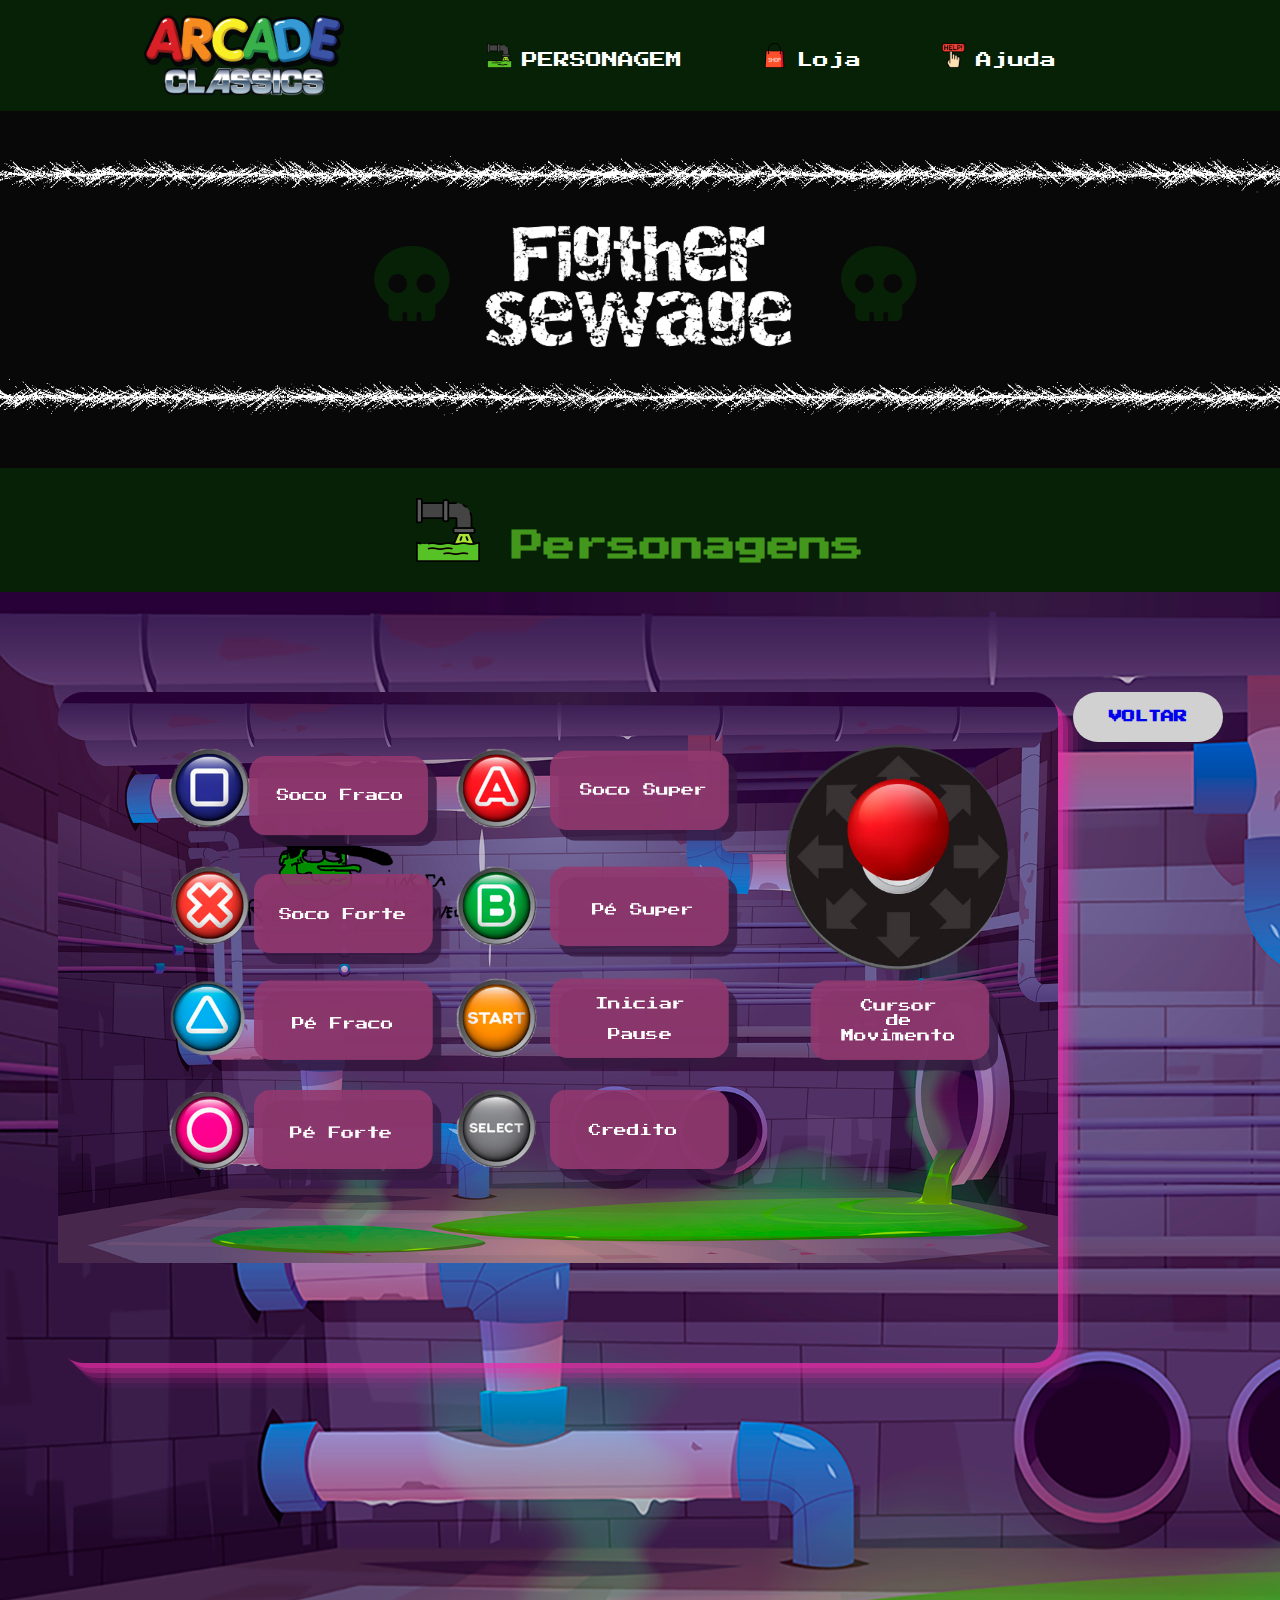
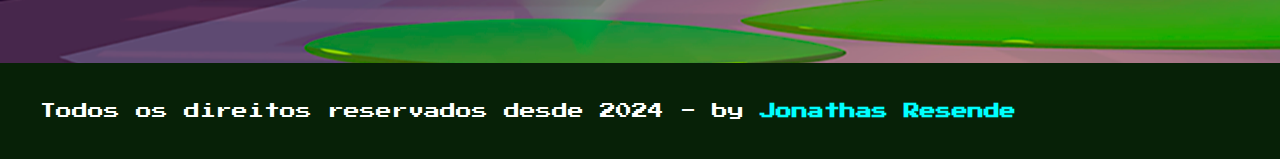
<file: ajuda.html>
<!DOCTYPE html>
<html lang="pt-br">
<head>
    <meta charset="UTF-8">
    <meta name="viewport" content="width=device-width, initial-scale=1.0">
    <title>Personagem Jacaré</title>
    
    <link rel="stylesheet" href="css/style.css">
    <link rel="stylesheet" href="css/ajuda.css">

    <link rel="preconnect" href="https://fonts.googleapis.com">
    <link rel="preconnect" href="https://fonts.gstatic.com" crossorigin>
    <link href="https://fonts.googleapis.com/css2?family=Press+Start+2P&display=swap" rel="stylesheet">
    
     
</head>
<body>
    <header>
        <!-- nav é uma tag para descrever conteudos de navegação -->
        <nav>
            <a href="index.html"><img id="logo"  src="/assets/logo.png" alt="Calendario azul e vermelho bordo"></a>
            <!-- para criar lista usamos ul e ele nao tem categorização     serve para por nossos conteudos -->
            <ul>
                <!-- para cada conteudo usamos o li -->
                <li><label><img src="assets/sewage.png" alt=""></label><a href="index.html">PERSONAGEM</a></li>
                <li><label><img src="assets/fazer-compras.png" alt=""></label><a href="">Loja</a></li>
                <li><label><img src="assets/chamada-de-ajuda.png" alt=""></label><a href="ajuda.html">Ajuda</a></li>
            </ul>

        </nav>
        <img id="banner" src="assets/bannerShow.png" alt="Banner di Jogo">
    
    
    
    
    </header>

    <h1 id="titulo"><label for="
        "><img src="/assets/sewage.png" alt=""></label>
        Personagens</h1>

    <main>

        <section>
            <div>
                <img id="regras" src="/assets/FunçaoDosBotoes.png" alt="">
            </div>
        </section>

        <button id="ajuda">
            <a href="index.html">
             VOLTAR
            </a>
        </button>   
       
    </main>
    
 
        
    <footer>
            <p>Todos os direitos reservados desde 2024 - <label>by <strong class="autor">Jonathas Resende</strong></label></p>
    </footer> 
        
    
</body>
</html>
</file>
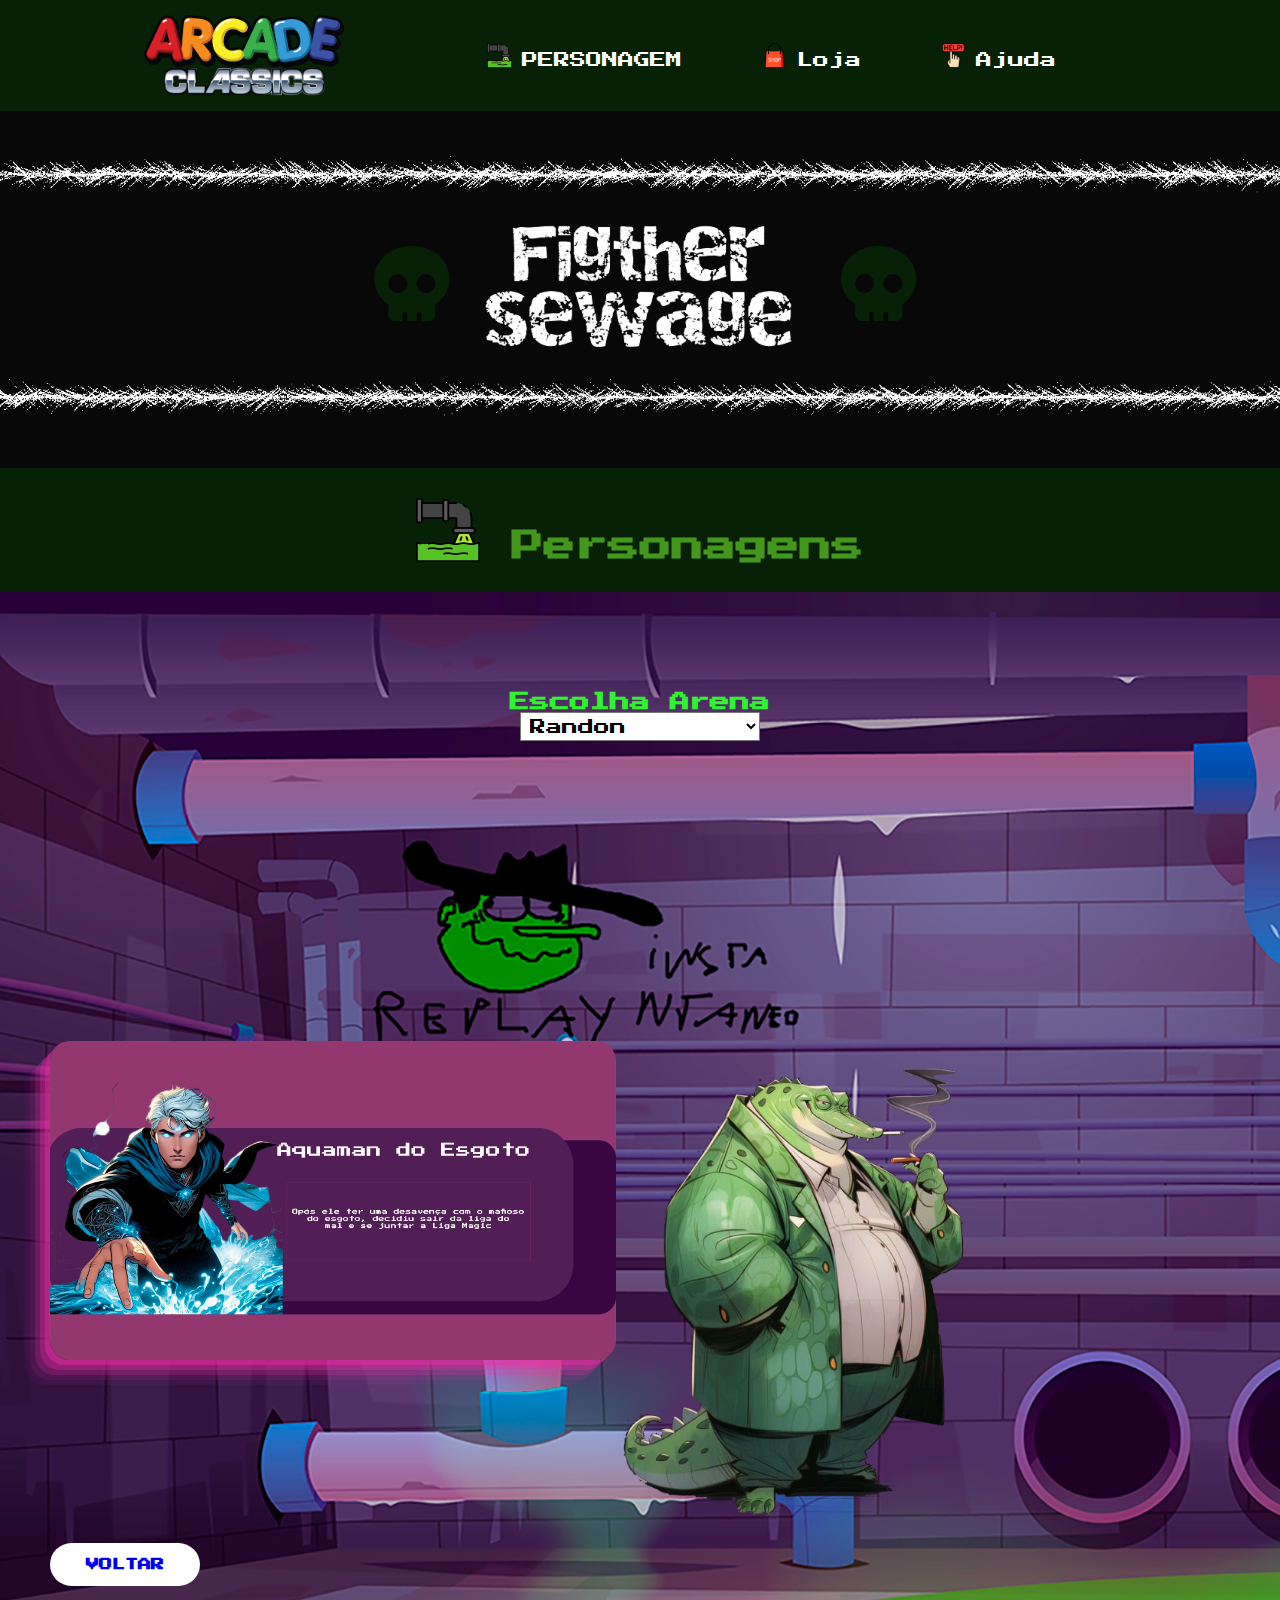
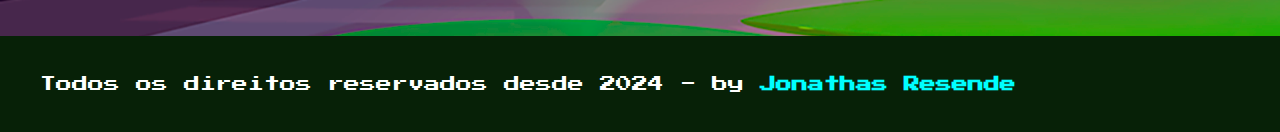
<file: aquamanLunar.html>
<!DOCTYPE html>
<html lang="pt-br">
<head>
    <meta charset="UTF-8">
    <meta name="viewport" content="width=device-width, initial-scale=1.0">
    <title>Personagem Jacaré</title>
    
    <link rel="stylesheet" href="css/style.css">
    <link rel="stylesheet" href="css/jacare.css">

    <link rel="preconnect" href="https://fonts.googleapis.com">
    <link rel="preconnect" href="https://fonts.gstatic.com" crossorigin>
    <link href="https://fonts.googleapis.com/css2?family=Press+Start+2P&display=swap" rel="stylesheet">
    
     
</head>
<body>
    <header>
        <!-- nav é uma tag para descrever conteudos de navegação -->
        <nav>
            <a href="index.html"><img id="logo"  src="/assets/logo.png" alt="Calendario azul e vermelho bordo"></a>
            <!-- para criar lista usamos ul e ele nao tem categorização     serve para por nossos conteudos -->
            <ul>
                <!-- para cada conteudo usamos o li -->
                <li><label><img src="assets/sewage.png" alt=""></label><a href="index.html">PERSONAGEM</a></li>
                <li><label><img src="assets/fazer-compras.png" alt=""></label><a href="">Loja</a></li>
                <li><label><img src="assets/chamada-de-ajuda.png" alt=""></label><a href="ajuda.html">Ajuda</a></li>
            </ul>

        </nav>
        <img id="banner" src="assets/bannerShow.png" alt="Banner di Jogo">
    
    
    
    
    </header>

    <h1 id="titulo"><label for="
        "><img src="assets/sewage.png" alt=""></label>
        Personagens</h1>

    <main>

        
      
    
         
        

        <h1>Escolha Arena <label >            <section class="option">
            <select name="arenas" class="arena" id="arenas">
                    <option value="escolha">Randon</option>
                    <option value="fase1">Corrego Xinzu</option>
                    <option value="fase2">Porão Mistico</option>
                    <option value="fase3">Caverna</option>
            </select>
        </section></label></h1>

        <section class="telas">
            <div>
                <img src="assets/Tela AquamenDoEsgoto.png" alt="">
            </div>
        
            <img class="jacarepagina" src="assets/Crocodile.png" alt="">
        </section>
        <button>
            <a href="index.html">
             VOLTAR
            </a>
        </button>
       
    </main>
    
  
        
    <footer>
            <p>Todos os direitos reservados desde 2024 - <label>by <strong class="autor">Jonathas Resende</strong></label></p>
    </footer> 
        
    
</body>
</html>
</file>
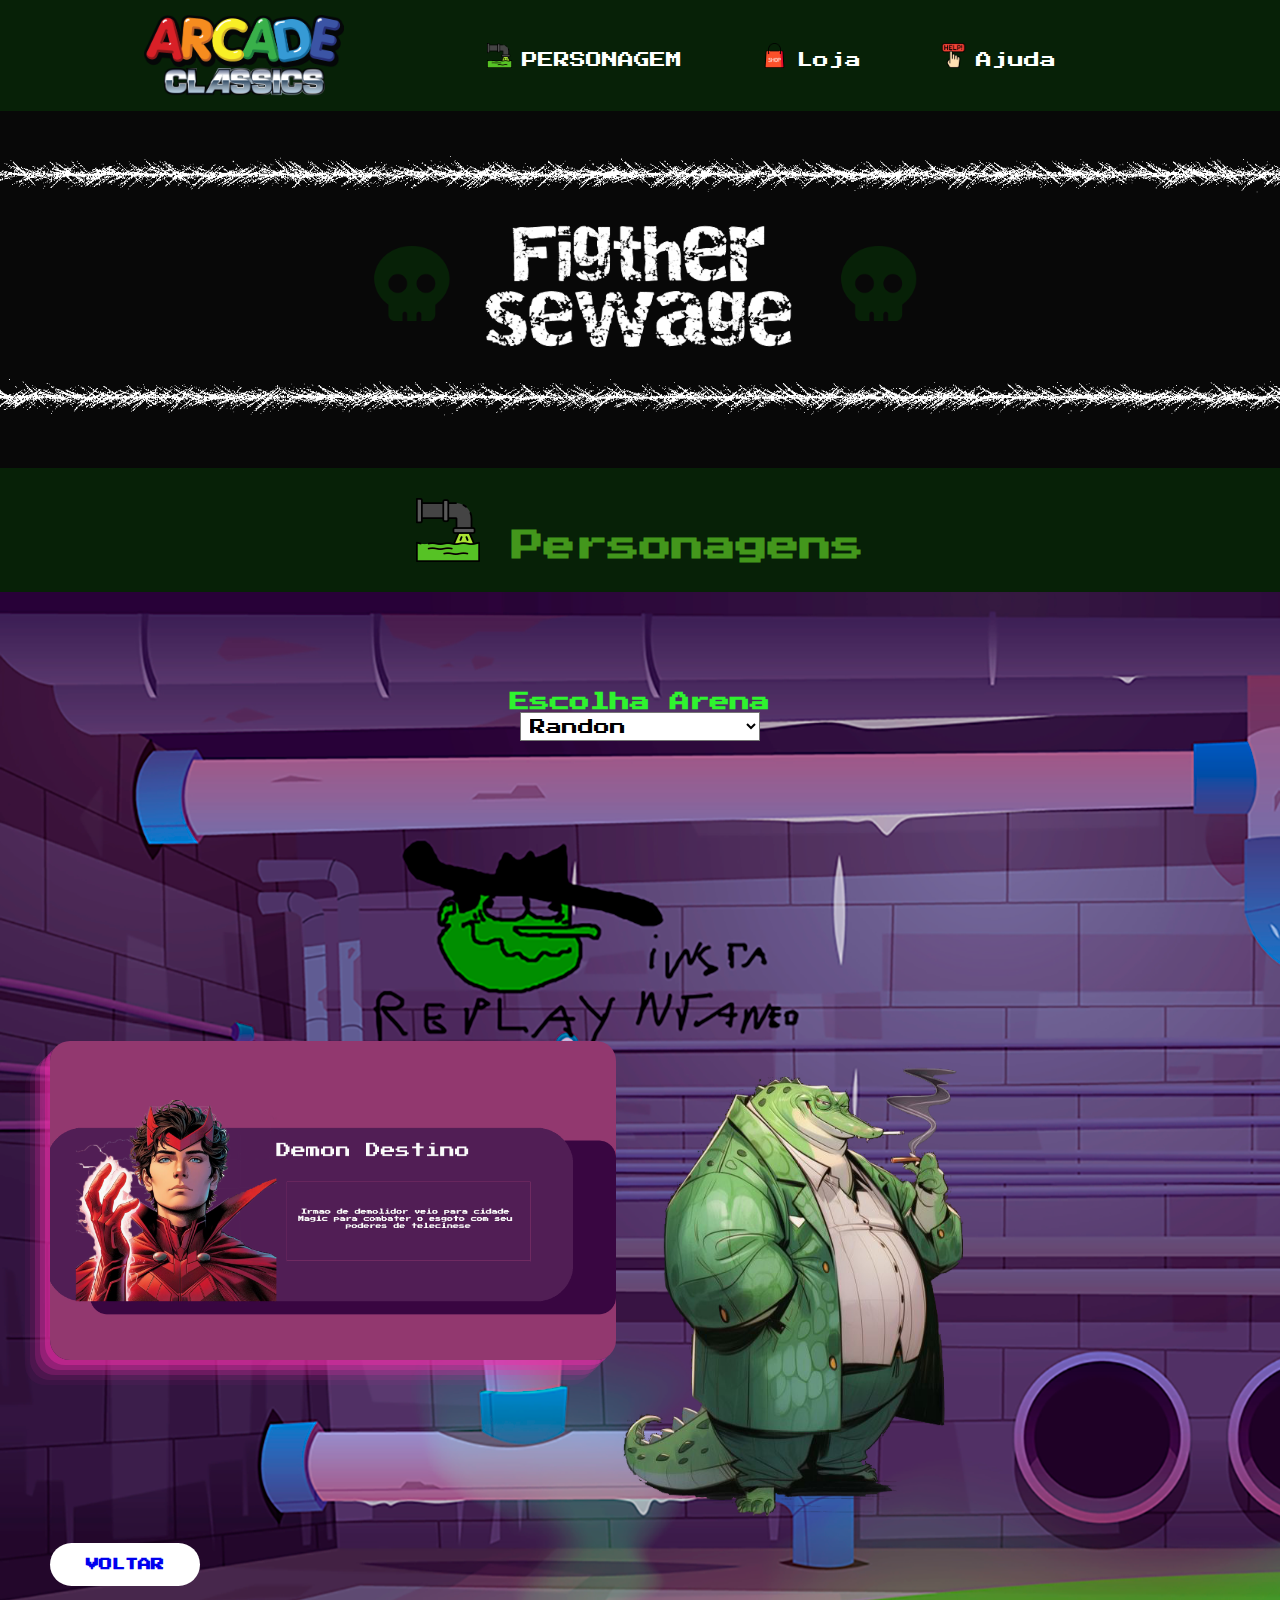
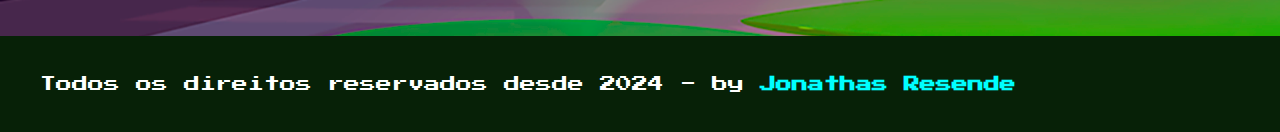
<file: DemonDestino.html>
<!DOCTYPE html>
<html lang="pt-br">
<head>
    <meta charset="UTF-8">
    <meta name="viewport" content="width=device-width, initial-scale=1.0">
    <title>Personagem Jacaré</title>
    
    <link rel="stylesheet" href="css/style.css">
    <link rel="stylesheet" href="css/jacare.css">

    <link rel="preconnect" href="https://fonts.googleapis.com">
    <link rel="preconnect" href="https://fonts.gstatic.com" crossorigin>
    <link href="https://fonts.googleapis.com/css2?family=Press+Start+2P&display=swap" rel="stylesheet">
    
     
</head>
<body>
    <header>
        <!-- nav é uma tag para descrever conteudos de navegação -->
        <nav>
            <a href="index.html"><img id="logo"  src="/assets/logo.png" alt="Calendario azul e vermelho bordo"></a>
            <!-- para criar lista usamos ul e ele nao tem categorização     serve para por nossos conteudos -->
            <ul>
                <!-- para cada conteudo usamos o li -->
                <li><label><img src="assets/sewage.png" alt=""></label><a href="index.html">PERSONAGEM</a></li>
                <li><label><img src="assets/fazer-compras.png" alt=""></label><a href="">Loja</a></li>
                <li><label><img src="assets/chamada-de-ajuda.png" alt=""></label><a href="ajuda.html">Ajuda</a></li>
            </ul>

        </nav>
        <img id="banner" src="assets/bannerShow.png" alt="Banner di Jogo">
    
    
    
    
    </header>

    <h1 id="titulo"><label for="
        "><img src="assets/sewage.png" alt=""></label>
        Personagens</h1>

    <main>

        
      
    
         
        

        <h1>Escolha Arena <label >            <section class="option">
            <select name="arenas" class="arena" id="arenas">
                    <option value="escolha">Randon</option>
                    <option value="fase1">Corrego Xinzu</option>
                    <option value="fase2">Porão Mistico</option>
                    <option value="fase3">Caverna</option>
            </select>
        </section></label></h1>

        <section class="telas">
            <div>
                <img src="assets/Tela DemonDestinoPersonagem.png" alt="">
            </div>
        
            <img class="jacarepagina" src="assets/Crocodile.png" alt="">
        </section>
        <button>
            <a href="index.html">
             VOLTAR
            </a>
        </button>
       
    </main>
    
  
        
    <footer>
            <p>Todos os direitos reservados desde 2024 - <label>by <strong class="autor">Jonathas Resende</strong></label></p>
    </footer> 
        
    
</body>
</html>
</file>
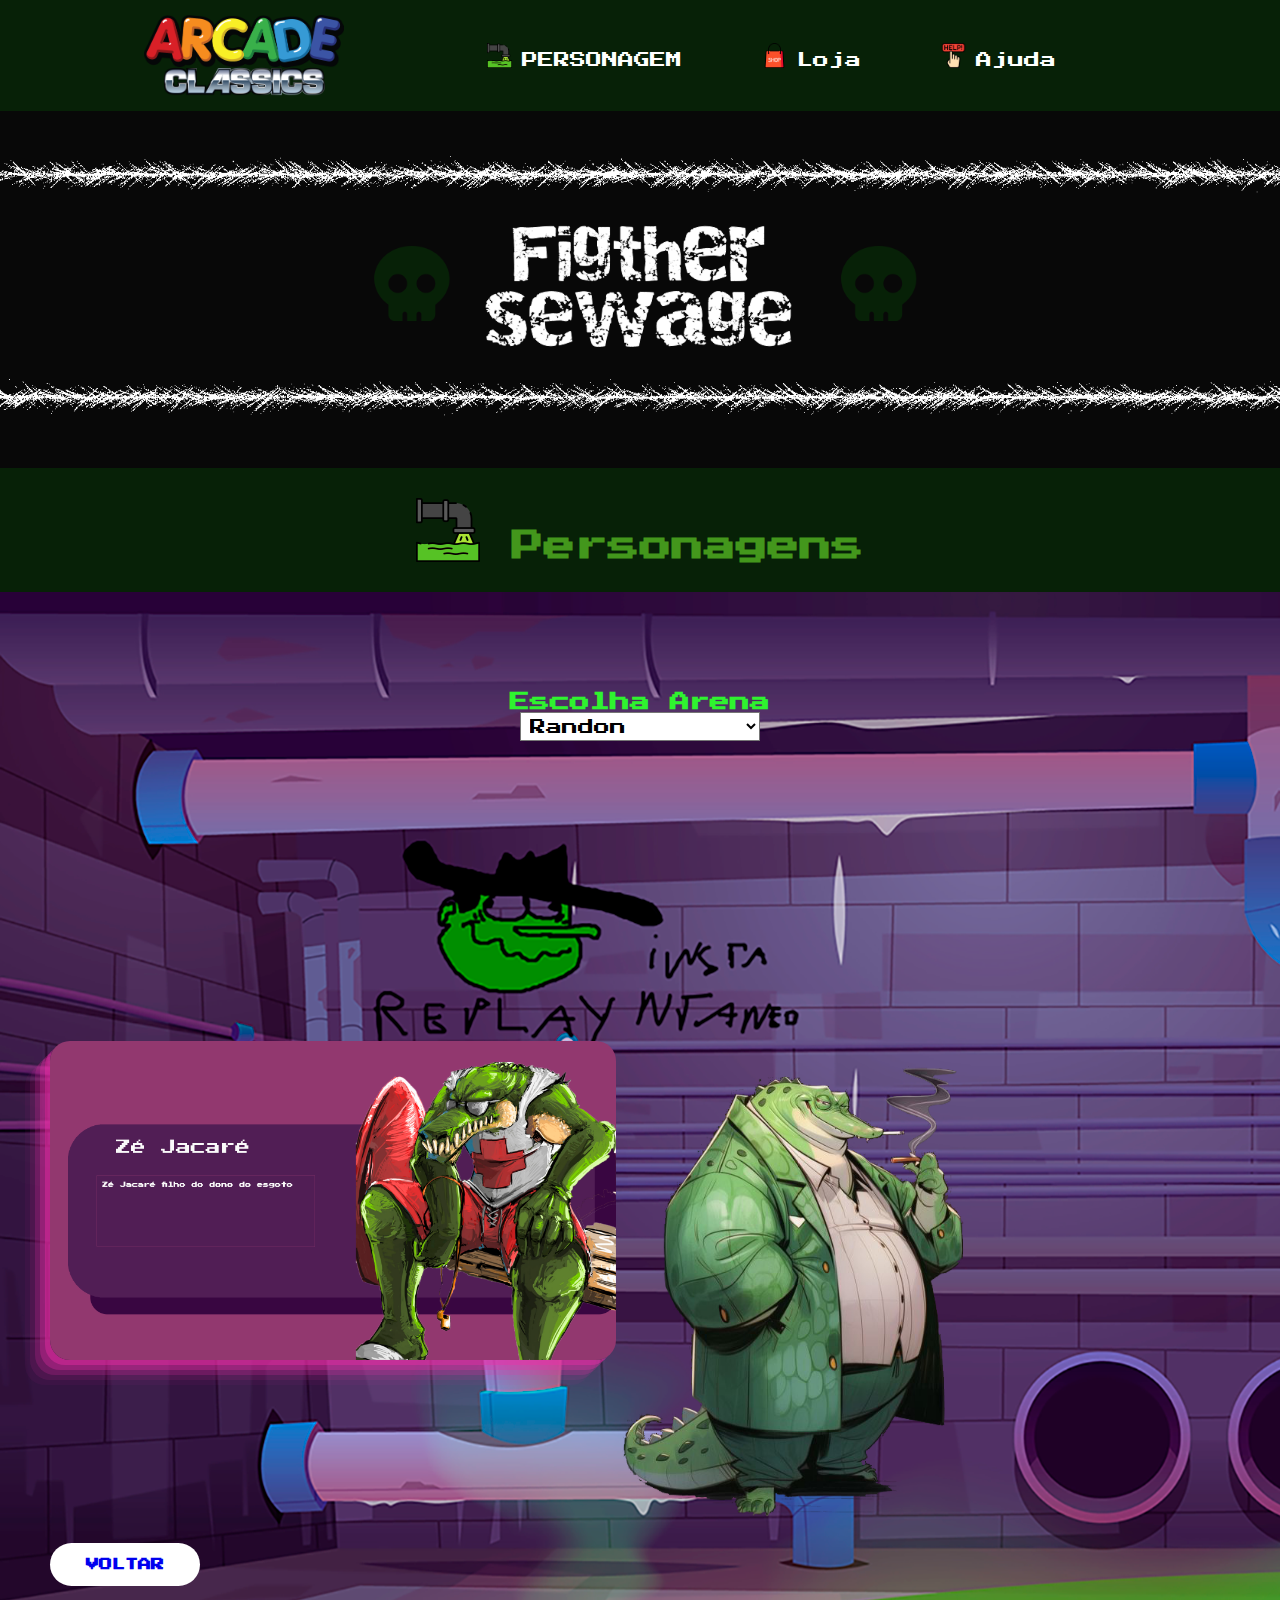
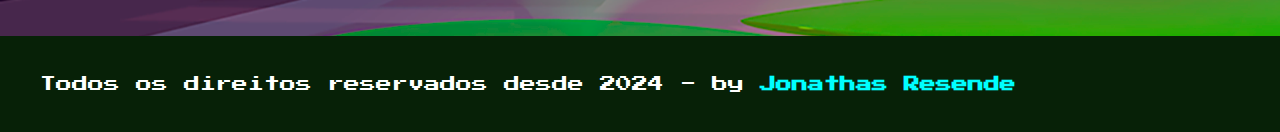
<file: jacare.html>
<!DOCTYPE html>
<html lang="pt-br">
<head>
    <meta charset="UTF-8">
    <meta name="viewport" content="width=device-width, initial-scale=1.0">
    <title>Personagem Jacaré</title>
    
    <link rel="stylesheet" href="css/style.css">
    <link rel="stylesheet" href="css/jacare.css">

    <link rel="preconnect" href="https://fonts.googleapis.com">
    <link rel="preconnect" href="https://fonts.gstatic.com" crossorigin>
    <link href="https://fonts.googleapis.com/css2?family=Press+Start+2P&display=swap" rel="stylesheet">
    
     
</head>
<body>
    <header>
        <!-- nav é uma tag para descrever conteudos de navegação -->
        <nav>
            <a href="index.html"><img id="logo"  src="/assets/logo.png" alt="Calendario azul e vermelho bordo"></a>
            <!-- para criar lista usamos ul e ele nao tem categorização     serve para por nossos conteudos -->
            <ul>
                <!-- para cada conteudo usamos o li -->
                <li><label><img src="assets/sewage.png" alt=""></label><a href="index.html">PERSONAGEM</a></li>
                <li><label><img src="assets/fazer-compras.png" alt=""></label><a href="">Loja</a></li>
                <li><label><img src="assets/chamada-de-ajuda.png" alt=""></label><a href="ajuda.html">Ajuda</a></li>
            </ul>

        </nav>
        <img id="banner" src="assets/bannerShow.png" alt="Banner di Jogo">
    
    
    
    
    </header>

    <h1 id="titulo"><label for="
        "><img src="assets/sewage.png" alt=""></label>
        Personagens</h1>

    <main>

        
      
    
         
        

        <h1>Escolha Arena <label >            <section class="option">
            <select name="arenas" class="arena" id="arenas">
                    <option value="escolha">Randon</option>
                    <option value="fase1">Corrego Xinzu</option>
                    <option value="fase2">Porão Mistico</option>
                    <option value="fase3">Caverna</option>
            </select>
        </section></label></h1>

        <section class="telas">
            <div>
                <img src="assets/Tela JacarePersonagem.png" alt="">
            </div>
        
            <img class="jacarepagina" src="assets/Crocodile.png" alt="">
        </section>
        
        <button>
            <a href="index.html">
             VOLTAR
            </a>
        </button>
       
    </main>
    

        
    <footer>
            <p>Todos os direitos reservados desde 2024 - <label>by <strong class="autor">Jonathas Resende</strong></label></p>
    </footer> 
        
    
</body>
</html>
</file>
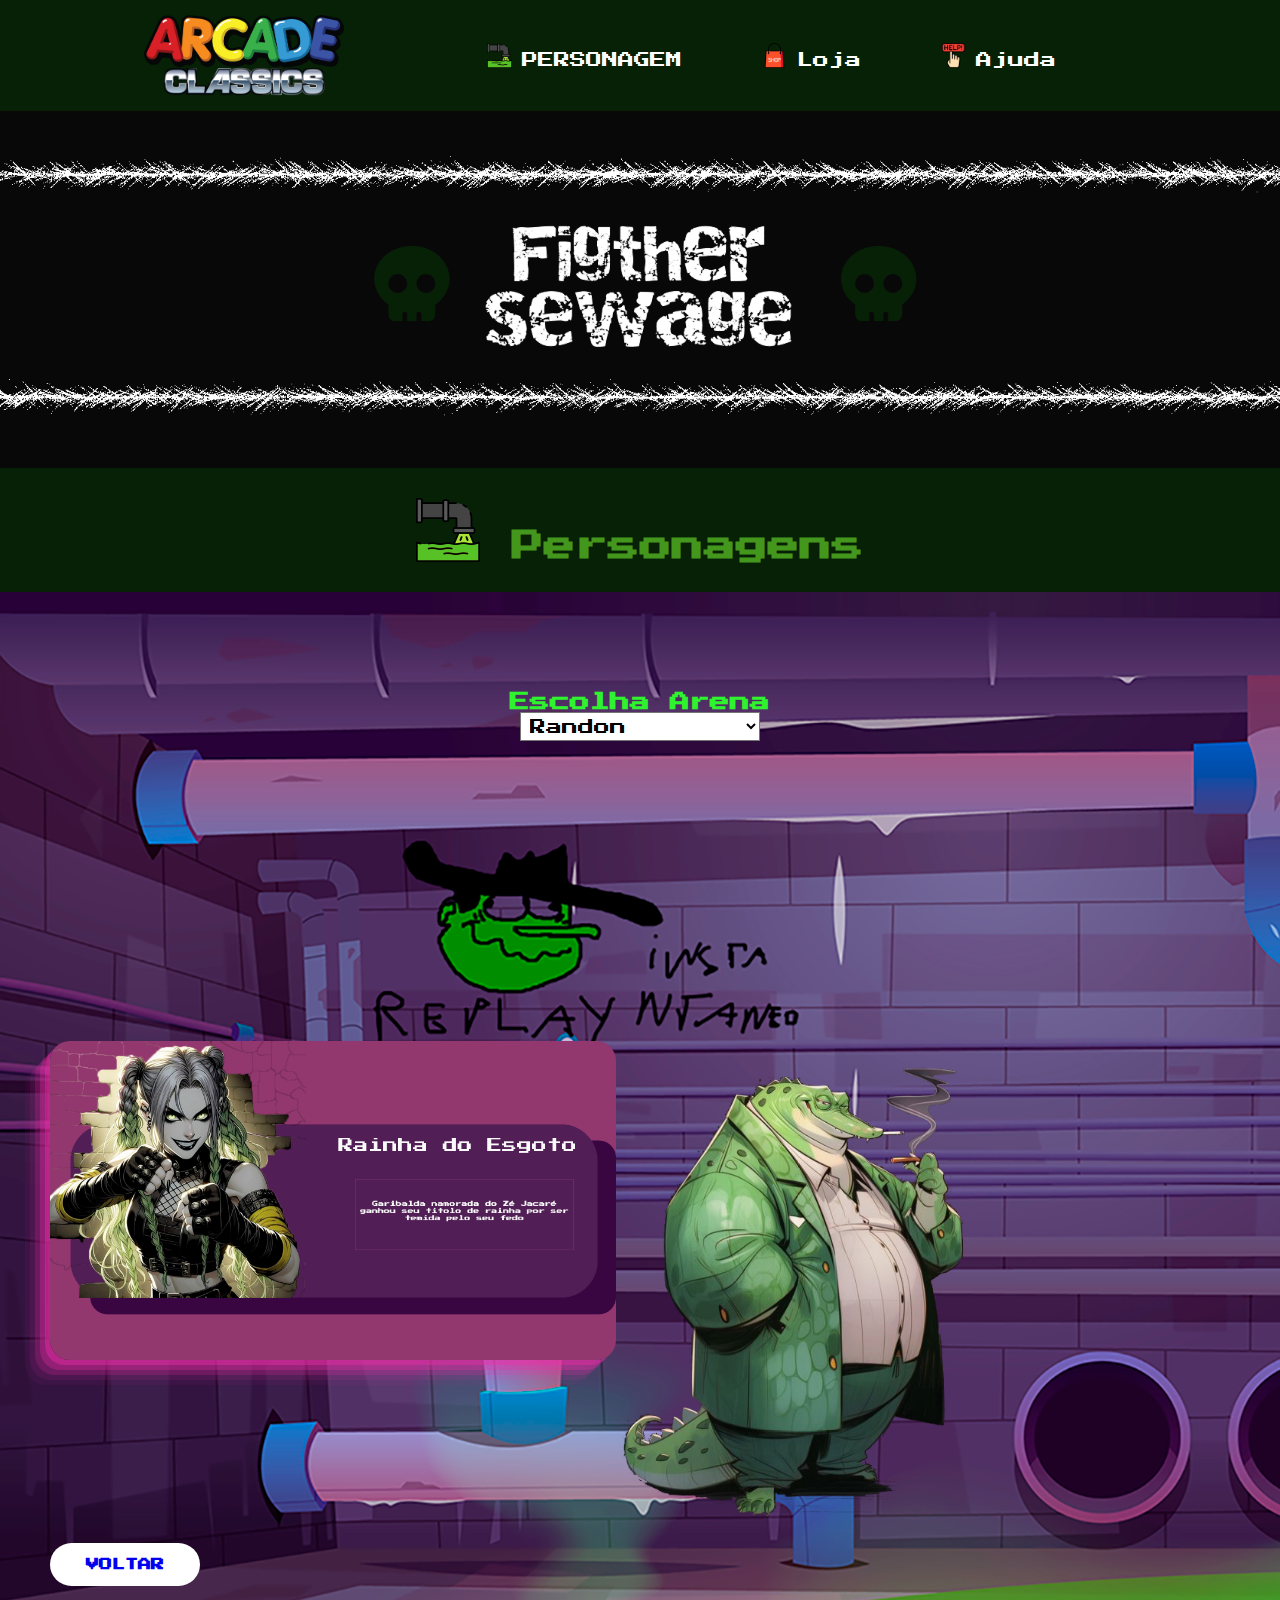
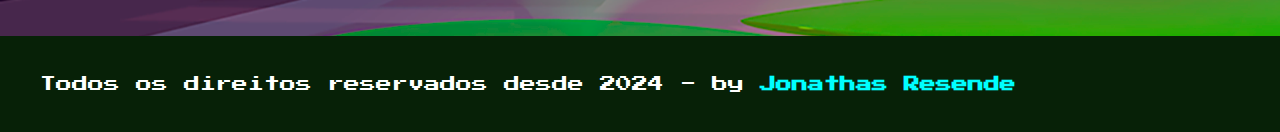
<file: rainhaDoEsgoto.html>
<!DOCTYPE html>
<html lang="pt-br">
<head>
    <meta charset="UTF-8">
    <meta name="viewport" content="width=device-width, initial-scale=1.0">
    <title>Personagem Jacaré</title>
    
    <link rel="stylesheet" href="css/style.css">
    <link rel="stylesheet" href="css/jacare.css">

    <link rel="preconnect" href="https://fonts.googleapis.com">
    <link rel="preconnect" href="https://fonts.gstatic.com" crossorigin>
    <link href="https://fonts.googleapis.com/css2?family=Press+Start+2P&display=swap" rel="stylesheet">
    
     
</head>
<body>
    <header>
        <!-- nav é uma tag para descrever conteudos de navegação -->
        <nav>
            <a href="index.html"><img id="logo"  src="/assets/logo.png" alt="Calendario azul e vermelho bordo"></a>
            <!-- para criar lista usamos ul e ele nao tem categorização     serve para por nossos conteudos -->
            <ul>
                <!-- para cada conteudo usamos o li -->
                <li><label><img src="assets/sewage.png" alt=""></label><a href="index.html">PERSONAGEM</a></li>
                <li><label><img src="assets/fazer-compras.png" alt=""></label><a href="">Loja</a></li>
                <li><label><img src="assets/chamada-de-ajuda.png" alt=""></label><a href="ajuda.html">Ajuda</a></li>
            </ul>

        </nav>
        <img id="banner" src="assets/bannerShow.png" alt="Banner di Jogo">
    
    
    
    
    </header>

    <h1 id="titulo"><label for="
        "><img src="assets/sewage.png" alt=""></label>
        Personagens</h1>

    <main>

        
      
    
         
        

        <h1>Escolha Arena <label >            <section class="option">
            <select name="arenas" class="arena" id="arenas">
                    <option value="escolha">Randon</option>
                    <option value="fase1">Corrego Xinzu</option>
                    <option value="fase2">Porão Mistico</option>
                    <option value="fase3">Caverna</option>
            </select>
        </section></label></h1>

        <section class="telas">
            <div>
                <img src="assets/Tela RainhaDoEsgoto.png" alt="">
            </div>
        
            <img class="jacarepagina" src="assets/Crocodile.png" alt="">
        </section>
        <button>
            <a href="index.html">
             VOLTAR
            </a>
        </button>
       
    </main>
    
  
        
    <footer>
            <p>Todos os direitos reservados desde 2024 - <label>by <strong class="autor">Jonathas Resende</strong></label></p>
    </footer> 
        
    
</body>
</html>
</file>
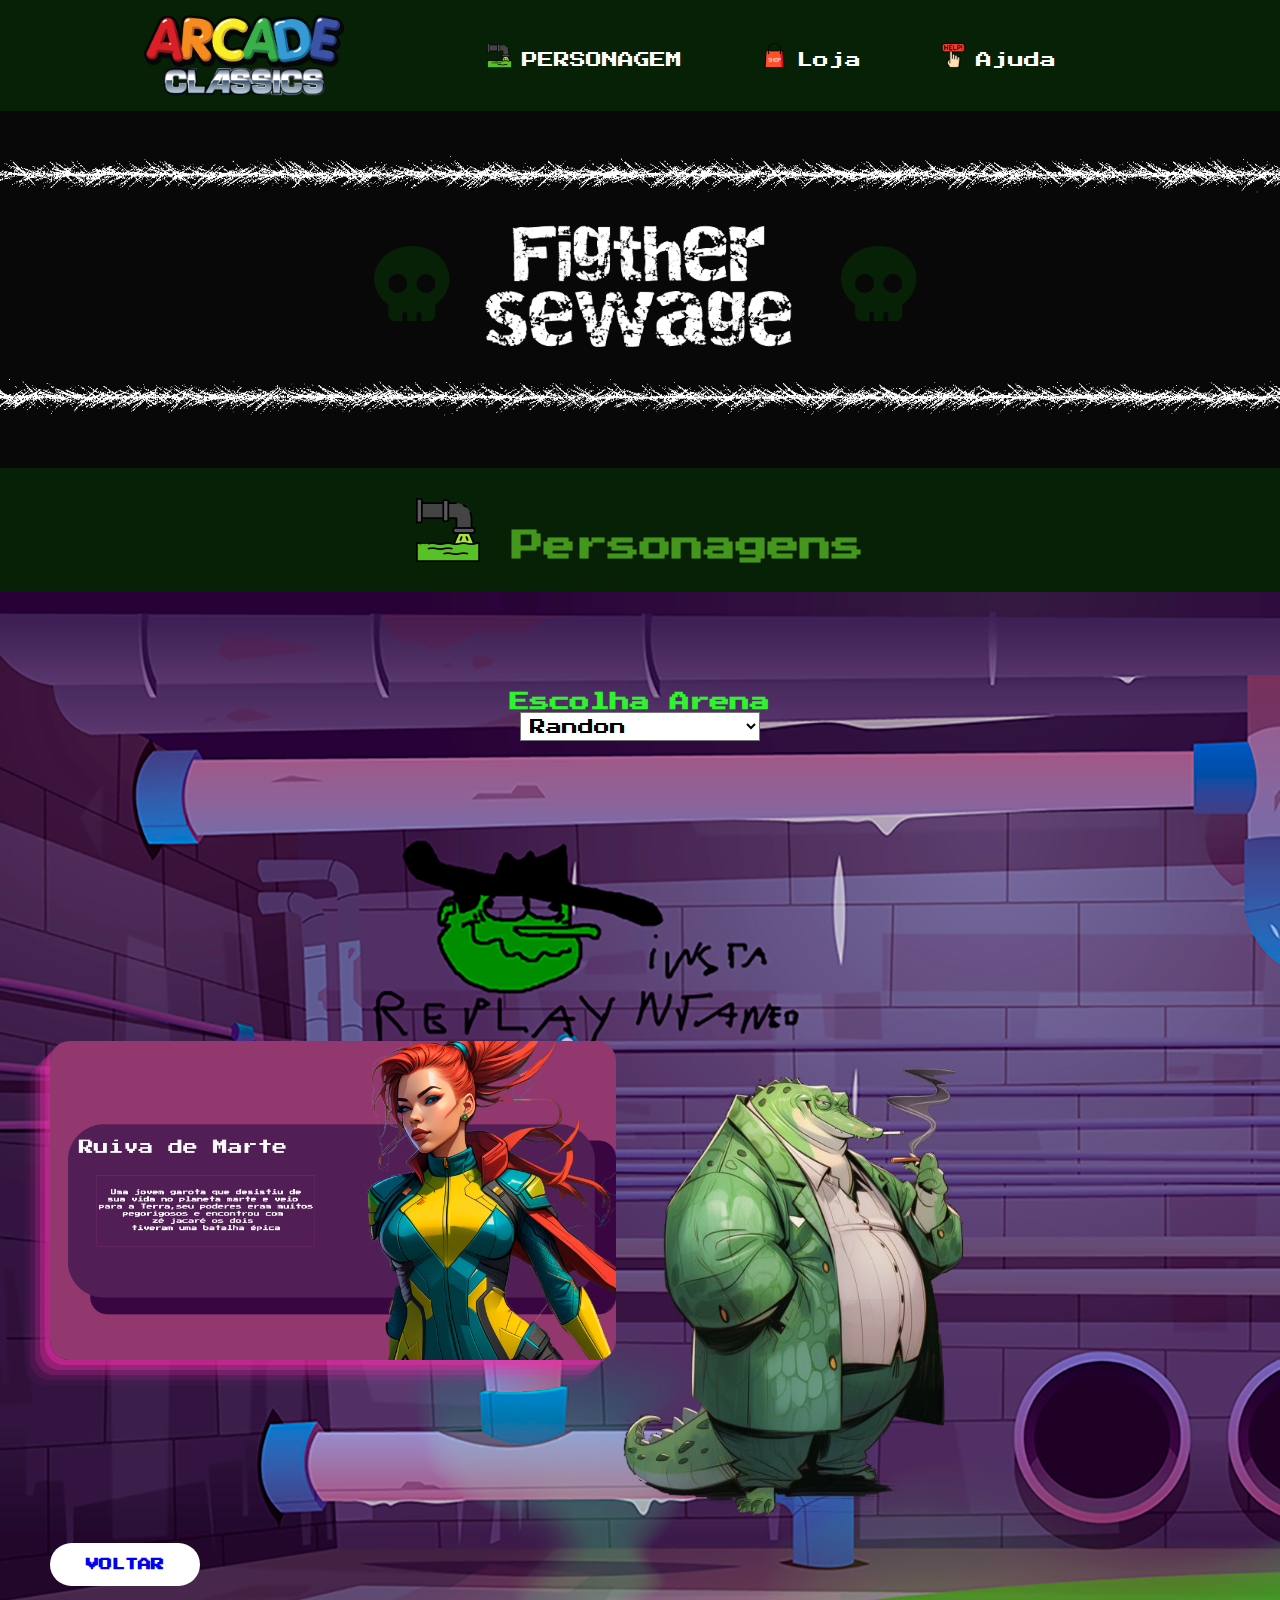
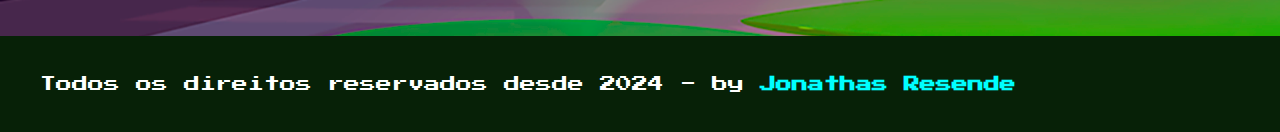
<file: ruivaDeMarte.html>
<!DOCTYPE html>
<html lang="pt-br">
<head>
    <meta charset="UTF-8">
    <meta name="viewport" content="width=device-width, initial-scale=1.0">
    <title>Personagem Jacaré</title>
    
    <link rel="stylesheet" href="css/style.css">
    <link rel="stylesheet" href="css/jacare.css">

    <link rel="preconnect" href="https://fonts.googleapis.com">
    <link rel="preconnect" href="https://fonts.gstatic.com" crossorigin>
    <link href="https://fonts.googleapis.com/css2?family=Press+Start+2P&display=swap" rel="stylesheet">
    
     
</head>
<body>
    <header>
        <!-- nav é uma tag para descrever conteudos de navegação -->
        <nav>
            <a href="index.html"><img id="logo"  src="/assets/logo.png" alt="Calendario azul e vermelho bordo"></a>
            <!-- para criar lista usamos ul e ele nao tem categorização     serve para por nossos conteudos -->
            <ul>
                <!-- para cada conteudo usamos o li -->
                <li><label><img src="assets/sewage.png" alt=""></label><a href="index.html">PERSONAGEM</a></li>
                <li><label><img src="assets/fazer-compras.png" alt=""></label><a href="">Loja</a></li>
                <li><label><img src="assets/chamada-de-ajuda.png" alt=""></label><a href="ajuda.html">Ajuda</a></li>
            </ul>

        </nav>
        <img id="banner" src="assets/bannerShow.png" alt="Banner di Jogo">
    
    
    
    
    </header>

    <h1 id="titulo"><label for="
        "><img src="assets/sewage.png" alt=""></label>
        Personagens</h1>

    <main>

        
      
    
         
        

        <h1>Escolha Arena <label >            <section class="option">
            <select name="arenas" class="arena" id="arenas">
                    <option value="escolha">Randon</option>
                    <option value="fase1">Corrego Xinzu</option>
                    <option value="fase2">Porão Mistico</option>
                    <option value="fase3">Caverna</option>
            </select>
        </section></label></h1>

        <section class="telas">
            <div>
                <img src="assets/Tela Ruiva de Marte.png" alt="">
            </div>
        
            <img class="jacarepagina" src="assets/Crocodile.png" alt="">
        </section>
        <button>
            <a href="index.html">
             VOLTAR
            </a>
        </button>
       
    </main>
    
  
        
    <footer>
            <p>Todos os direitos reservados desde 2024 - <label>by <strong class="autor">Jonathas Resende</strong></label></p>
    </footer> 
        
    
</body>
</html>
</file>
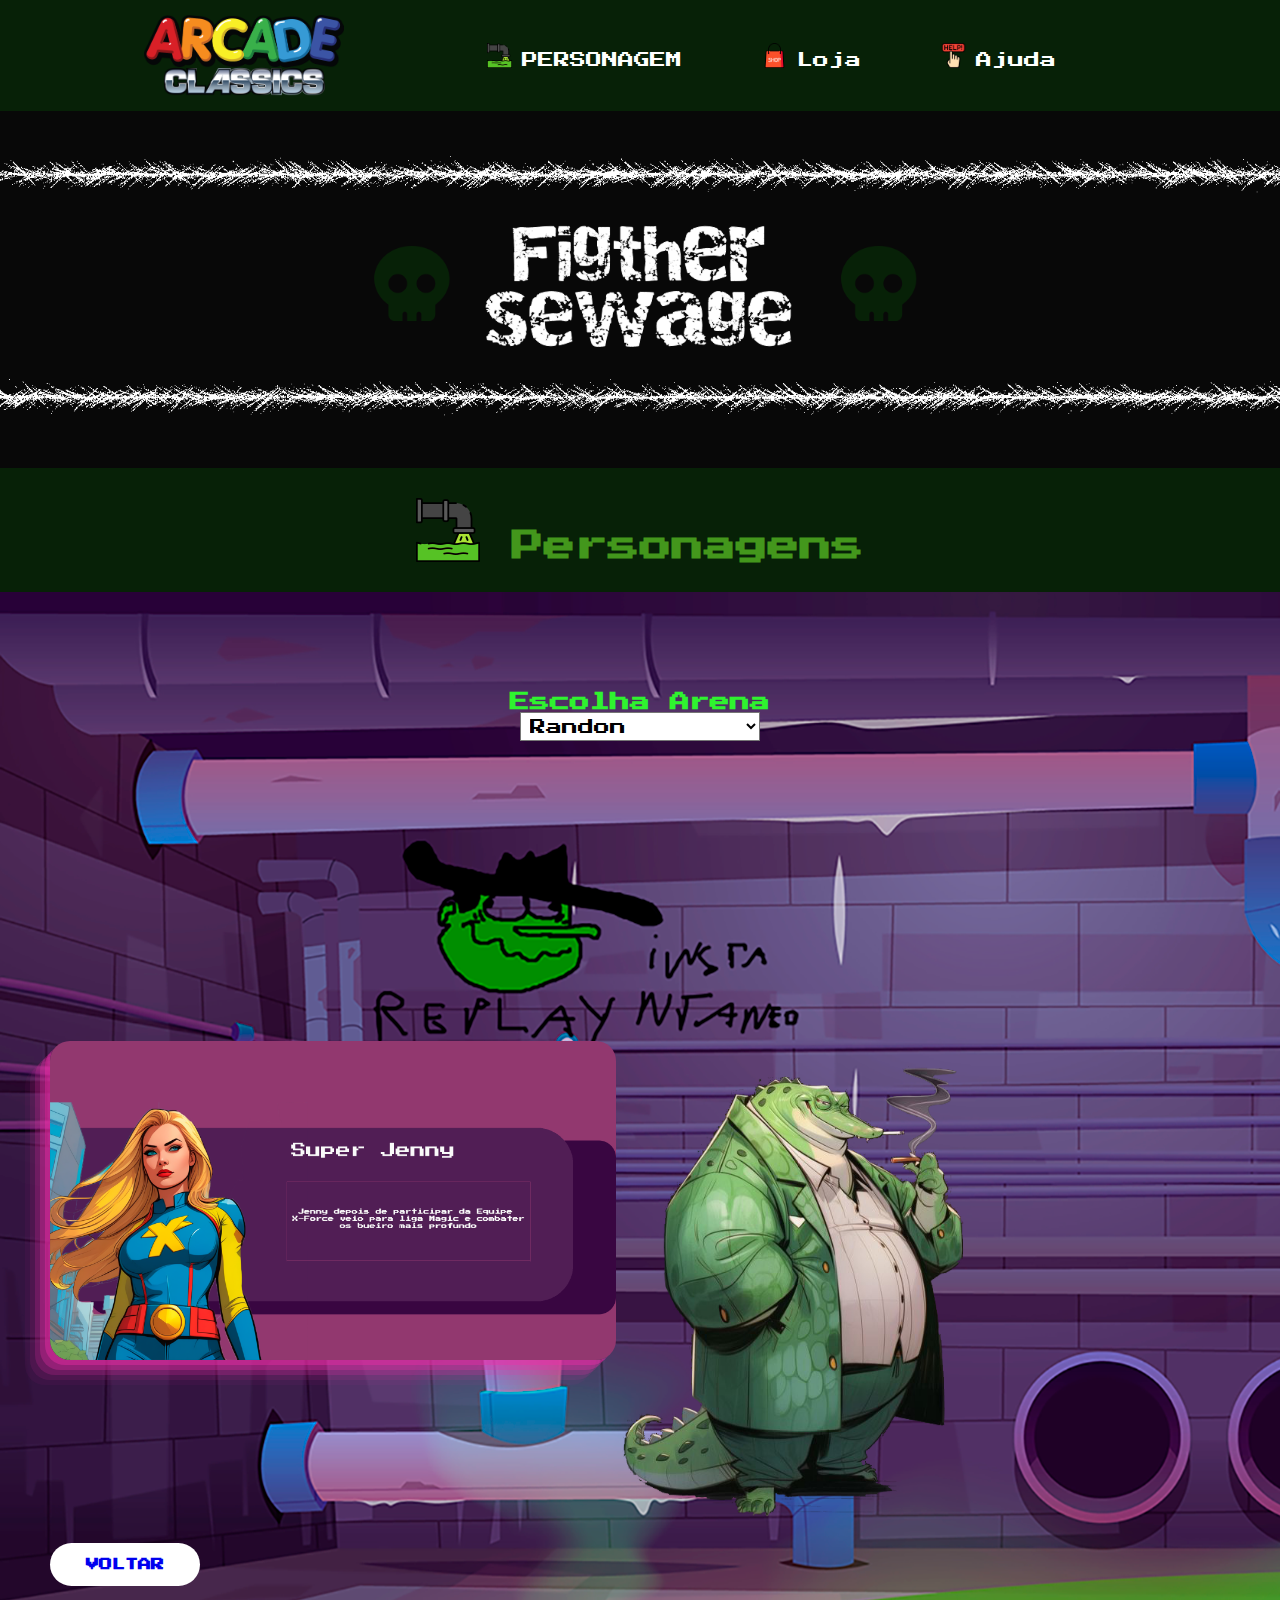
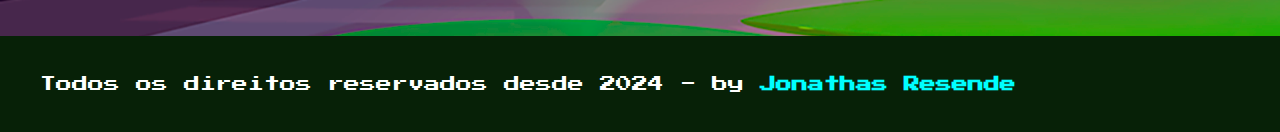
<file: superJenny.html>
<!DOCTYPE html>
<html lang="pt-br">
<head>
    <meta charset="UTF-8">
    <meta name="viewport" content="width=device-width, initial-scale=1.0">
    <title>Personagem Jacaré</title>
    
    <link rel="stylesheet" href="css/style.css">
    <link rel="stylesheet" href="css/jacare.css">

    <link rel="preconnect" href="https://fonts.googleapis.com">
    <link rel="preconnect" href="https://fonts.gstatic.com" crossorigin>
    <link href="https://fonts.googleapis.com/css2?family=Press+Start+2P&display=swap" rel="stylesheet">
    
     
</head>
<body>
    <header>
        <!-- nav é uma tag para descrever conteudos de navegação -->
        <nav>
            <a href="index.html"><img id="logo"  src="/assets/logo.png" alt="Calendario azul e vermelho bordo"></a>
            <!-- para criar lista usamos ul e ele nao tem categorização     serve para por nossos conteudos -->
            <ul>
                <!-- para cada conteudo usamos o li -->
                <li><label><img src="assets/sewage.png" alt=""></label><a href="index.html">PERSONAGEM</a></li>
                <li><label><img src="assets/fazer-compras.png" alt=""></label><a href="">Loja</a></li>
                <li><label><img src="assets/chamada-de-ajuda.png" alt=""></label><a href="ajuda.html">Ajuda</a></li>
            </ul>

        </nav>
        <img id="banner" src="assets/bannerShow.png" alt="Banner di Jogo">
    
    
    
    
    </header>

    <h1 id="titulo"><label for="
        "><img src="assets/sewage.png" alt=""></label>
        Personagens</h1>

    <main>

        
      
    
         
        

        <h1>Escolha Arena <label >            <section class="option">
            <select name="arenas" class="arena" id="arenas">
                    <option value="escolha">Randon</option>
                    <option value="fase1">Corrego Xinzu</option>
                    <option value="fase2">Porão Mistico</option>
                    <option value="fase3">Caverna</option>
            </select>
        </section></label></h1>

        <section class="telas">
            <div>
                <img src="assets/Tela SuperJenny.png" alt="">
            </div>
        
            <img class="jacarepagina" src="assets/Crocodile.png" alt="">
        </section>
        <button>
            <a href="index.html">
             VOLTAR
            </a>
        </button>
       
    </main>
    
  
        
    <footer>
            <p>Todos os direitos reservados desde 2024 - <label>by <strong class="autor">Jonathas Resende</strong></label></p>
    </footer> 
        
    
</body>
</html>
</file>
<file: css/style.css>
*{
    /* aqui dentro desse corpo modifica tula la */

    margin: 0;
    padding: 0;
    text-decoration: none;
    list-style: none;
    box-sizing: border-box;
    font-family: "Press Start 2P", system-ui;

}

:root{
    --color_primaria:#072107;
    --color_secundaria:#0a300a;
    --color_letras: #a3a5a4;
    --color_branco: #ffffff;
    --color_preto: #000000;
    --color_letra2: #107210;
}

#logo{
    width: 200px;
}

nav{
    /* configura o flex par movimentar a coisa pra lado ou para o centro */
    display: flex;
    flex-direction: row;
    justify-content: space-evenly;
    background-color: #072107;
    align-items: center;
    padding-bottom: 15px;
    padding-top: 15px;
    
}

nav ul{
    display: flex;
    list-style: none;

}

nav ul li a{
    margin-right: 80px;
    font-size: 1em;
    font-weight: 100;
    color: var(--color_branco);

    /* aqui é para virar a maozinha qundo selecionar */
    cursor: pointer;
    
}

nav ul li label img{
    width: 25px;
    margin-right: 10px;
}
/* hover é para mudar de cor o texto qnd o mouse passa por cima */
nav ul li:hover a{
    color: aqua;

}

/* Toda vez que eu for chamar um id vou usar o # */
#banner{
    width: 100%;

}

#titulo{
    text-align: center;
    padding-top: 30px;
    padding-bottom: 30px;
    color: #43971c;
    background-color: #072107;
}

main{
    
    padding: 50px;
    display: flex;
    flex-direction: row;
    justify-content: space-around;
    font-size: 10px;
    color: #ffffff;
    background-image: url("/assets/fundo_da_pagina11.png")
    
}


main h1{
    
    display: flex;
    flex-direction: column;
    justify-content: center;
    text-align: center;
    font-size: 20px;
    color: #2ff32f;

}

main label .option .arena {
    box-sizing: border-box;
    padding: 0.3em;
    letter-spacing: 0em;
    font-size: 0.8em;
    color: rgb(0, 0, 0);

    border-radius: 0em;
    background-color: rgb(255, 255, 255);
}

#cardsPesonagens {
    display: flex;
    justify-content: space-around;
    font-weight: 300; 
    flex-direction: row;
    flex-wrap: wrap;
    width: 70%;
    
    
}

#cardsPesonagens .cards div {
    width: 150px;
    cursor: pointer;
    transition: transform 2s ease;
    
      
}

#cardsPesonagens .cards div img  {
    width: 100%;
    border-radius: 50%;
    box-shadow: rgba(46, 179, 240, 0.4) 5px 5px, rgba(46, 162, 240, 0.3) 10px 10px, rgba(46, 162, 240, 0.2) 15px 15px, rgba(46, 185, 240, 0.1) 20px 20px, rgba(46, 179, 240, 0.05) 25px 25px;
    
    }

#cardsPesonagens .cards div:hover {

    transform: scale(1.4);
}

.cards div h2 {
    padding: 10px;
    text-align: center;
    display: flex;

     
    
 
}

.cards a{
    display: flex;
    flex-direction: row;
    justify-content: space-around;
    padding-top: 80px;
    color: #2ff32f; 
    font-size: 15px;
    transform: rotateY(20deg);
    transition: transform 2s ease-in-out;
}

.cards a:hover {
    transform: rotateY(360deg);
    transition: transform 2s ease;
}

.crocodile{
    padding-top:  350px;;
    flex-direction:row;
    justify-content: left;
    display: flex;
    width: 30%;
    

}


    

footer{
    background-color: #072107;
    color: #ffffff;
    padding: 40px;
    text-align: center;

}

.autor{color: aqua;}
</file>
<file: css/ajuda.css>
/* root e Body sao configurações iniciais do site */
:root{
    --collor_primary: #ffffff;
    --collor_secund: #000000;
    --collor_terceira: #5600e0;

}

body{
    width: 100%;
    flex-direction: column;
    display: flex;
}

main {
    display: flex;
    flex-direction: row;
    width: 100%;
    padding-top: 100px;
    padding-bottom: 300px;
}

#regras{
    width: 1000px;
    display: flex;
    flex-direction: row;
    border-radius: 25px;
    box-shadow: rgba(240, 46, 170, 0.4) 5px 5px, rgba(240, 46, 170, 0.3) 10px 10px, rgba(240, 46, 170, 0.2) 15px 15px, rgba(240, 46, 170, 0.1) 20px 20px, rgba(240, 46, 170, 0.05) 25px 25px;
    padding-bottom: 100px;
    
}



button {
            
            display: flex;
            flex-direction:column;
            
            border-radius: 100px;
            background-color: rgb(209, 209, 209);
            border: none;
            width: 150px;
            height: 50px;
            align-items: center;
            justify-content: center;
            color: rgb(255, 255, 255);
            font-weight: 700;
            cursor: pointer;
            /* velocidade do botao crescer */
            transition: all 0.5s ease;
        }
        /* hover muda a cor qndo vc passa o mouse em cima */
button:hover {
            flex-direction:row;
            border-radius: 50px;
            background-color: rgb(222, 218, 224);
            color: #ffffff;
            /* fazer o botao crescer */
            transform: scale(1.5);
        }



footer{
    background-color: #072107;
    color: #ffffff;
    padding: 40px;
    text-align: center;
    flex-direction: row;
    display: flex;
}

.autor{color: aqua;}
</file>
<file: css/jacare.css>
/* root e Body sao configurações iniciais do site */
:root{
    --collor_primary: #ffffff;
    --collor_secund: #000000;
    --collor_terceira: #5600e0;

}


/* body é onde formato minha tela */

main {
    display: flex;
    flex-direction: column;
    padding-top: 100px;
   
    width: 100%;
}

.telas{
    padding-top: 300px;
    display: flex;
    flex-direction: row;
    width: 80%;
    
}



section div img{
    width: 100%;
    flex-direction: row ;
    display: flex;
    animation: animacao 5s ease-in-out forwards;

}



main section div img{
    width: 100%;
    flex-direction:row;
    display: flex;
    box-shadow: rgba(240, 46, 170, 0.4) -5px 5px, rgba(240, 46, 170, 0.3) -10px 10px, rgba(240, 46, 170, 0.2) -15px 15px, rgba(240, 46, 170, 0.1) -20px 20px, rgba(240, 46, 170, 0.05) -25px 25px;
    border-radius: 20px;
    animation: moveAndScale 2s ease forwards, rotate 3s ease 2s forwards
        
}

@keyframes moveAndScale{
    0%{
        transform: translateX(0) scale(1); 
    }

    50%{
        transform: translateX(100px) scale(1.5); 
    }

    100%{
        transform: translateX(700px) scale(1);
    }
}

.jacarepagina {
    width: 40%;
    transition: transform 2s ease-in-out;
    transform: rotateY(540deg); 
    animation: reverce 3s ease forwards, rotate 5s ease 2s forwards;
    

}
@keyframes reverce{
    0%{
        transform: translateX(-700) scale(1); 
    }

    50%{
        transform: translateX(100px) scale(1.5); 
    }

    100%{
        transform: translateX(-900px) scale(1);
    }
}


button {
            flex-direction:row;
            border-radius: 100px;
            background-color: rgb(255, 255, 255);
            border: none;
            width: 150px;
            padding: 15px;
            color: rgb(255, 255, 255);
            font-weight: 700;
            cursor: pointer;
            /* velocidade do botao crescer */
            transition: all 0.5s ease;
        }
        /* hover muda a cor qndo vc passa o mouse em cima */
button:hover {
            flex-direction:row;
            border-radius: 50px;
            background-color: rgb(238, 238, 238);
            color: #ffffff;
            /* fazer o botao crescer */
            transform: scale(1.5);
        }



footer{
    background-color: #072107;
    color: #ffffff;
    padding: 40px;
    text-align: center;
    flex-direction: row;
    display: flex;
}

.autor{color: aqua;}
</file>
